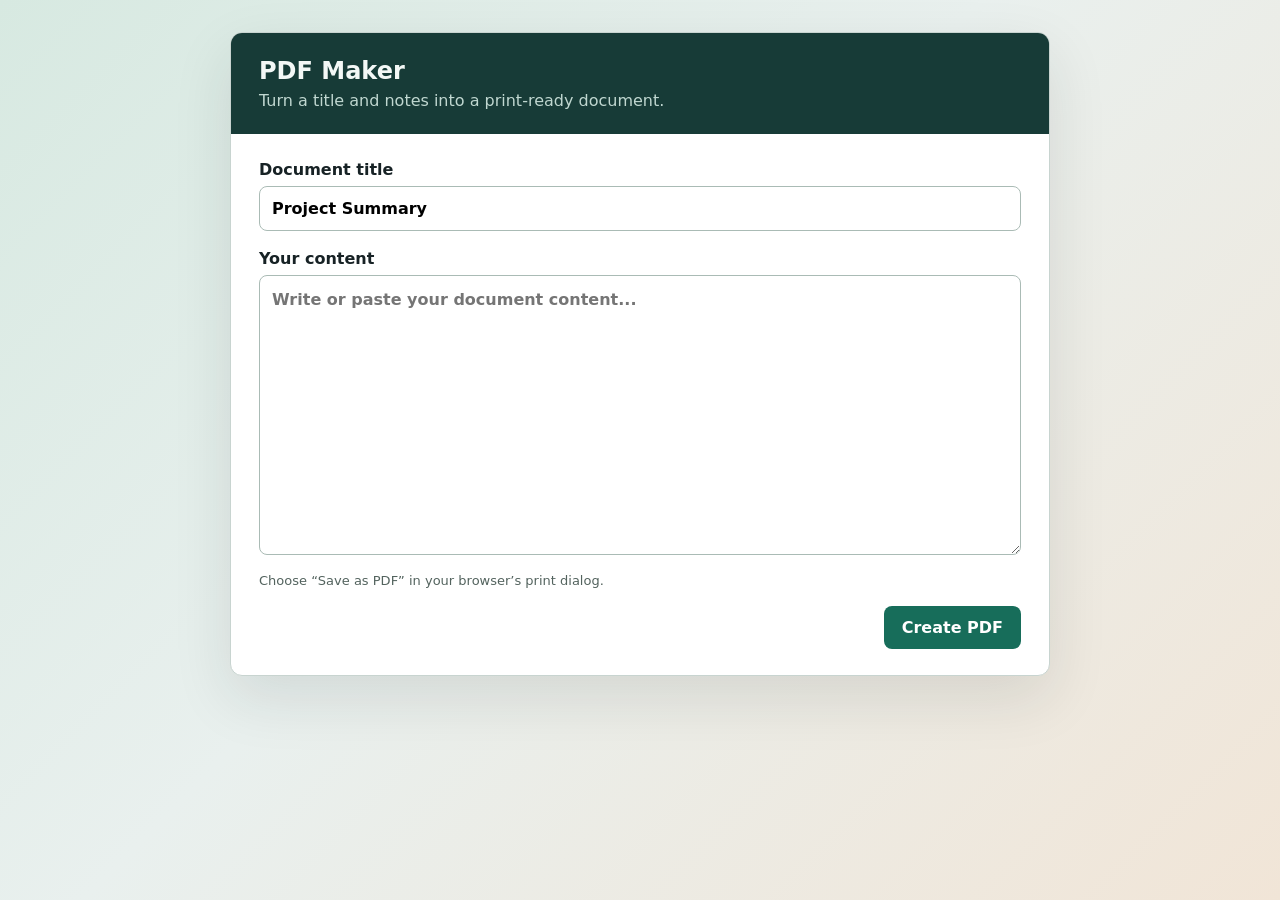
<file: docs/index.html>
<!doctype html>
<html lang="en">
<head>
  <meta charset="utf-8">
  <meta name="viewport" content="width=device-width, initial-scale=1">
  <title>PDF Maker Demo</title>
  <style>
    :root{font-family:system-ui,-apple-system,"Segoe UI",sans-serif;color:#172225;background:#e9f0ee}*{box-sizing:border-box}body{margin:0;min-height:100vh;padding:32px 18px;background:linear-gradient(135deg,#d7e9e1,#e9f0ee 45%,#f1e5d7)}main{width:min(820px,100%);margin:0 auto;background:#fff;border:1px solid #c8d4d0;border-radius:12px;box-shadow:0 22px 60px #1722251c;overflow:hidden}.head{padding:24px 28px;background:#173b37;color:#f3f8f6}.head h1{margin:0;font-size:24px}.head p{margin:6px 0 0;color:#c0d7d0}.form{padding:26px 28px;display:grid;gap:18px}label{display:grid;gap:7px;font-weight:650}input,textarea{width:100%;border:1px solid #aabbb5;border-radius:8px;padding:12px;font:inherit}textarea{resize:vertical;min-height:280px;line-height:1.55}.actions{display:flex;justify-content:flex-end;gap:10px}button{border:0;border-radius:8px;padding:12px 18px;font:inherit;font-weight:700;background:#176d5a;color:white;cursor:pointer}.hint{font-size:13px;color:#53635e;margin:0}@media print{body{background:#fff;padding:0}main{width:100%;border:0;box-shadow:none}.head{background:#fff;color:#000;padding:0 0 16px}.head p,.form label,.actions,.hint{display:none!important}.form{padding:0}#preview{white-space:pre-wrap;min-height:0;border:0;padding:0;font:12pt/1.5 Georgia,serif}#preview-title{display:block!important;font-size:22pt;margin-bottom:12px}}
  </style>
</head>
<body>
  <main>
    <header class="head"><h1>PDF Maker</h1><p>Turn a title and notes into a print-ready document.</p></header>
    <form class="form" id="form">
      <label>Document title<input id="title" value="Project Summary" required></label>
      <label>Your content<textarea id="content" placeholder="Write or paste your document content..." required></textarea></label>
      <h2 id="preview-title" style="display:none"></h2><div id="preview" style="display:none"></div>
      <p class="hint">Choose “Save as PDF” in your browser’s print dialog.</p>
      <div class="actions"><button type="submit">Create PDF</button></div>
    </form>
  </main>
  <script>
    document.getElementById('form').addEventListener('submit',event=>{event.preventDefault();const title=document.getElementById('title').value.trim();document.title=title;document.getElementById('preview-title').textContent=title;document.getElementById('preview').textContent=document.getElementById('content').value;window.print();});
  </script>
</body>
</html>
</file>
